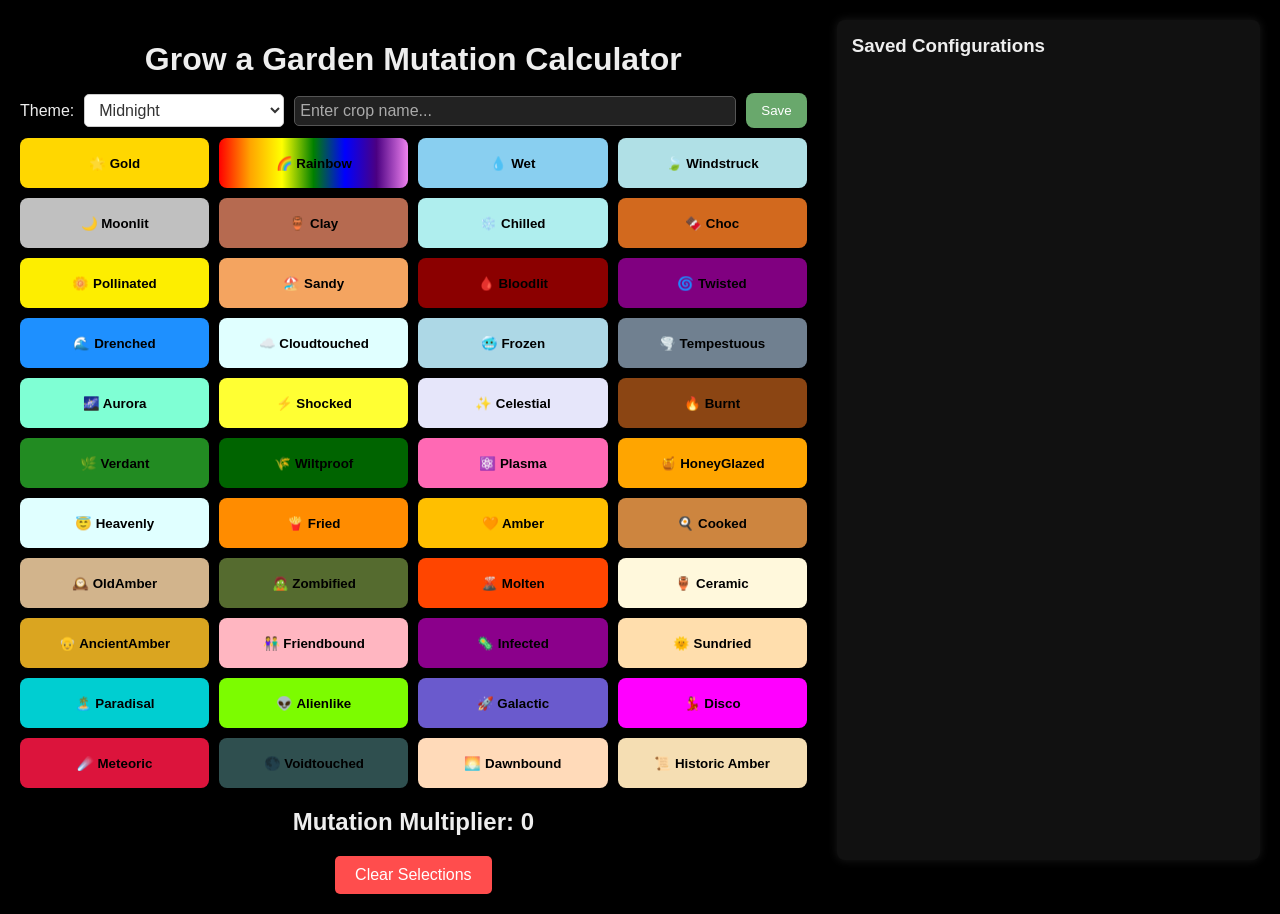
<file: index.html>
<!DOCTYPE html>
<html lang="en">
<head>
  <link rel="icon" href="sitelogo.ico" type="image/x-icon" />
  <link rel="stylesheet" href="style.css">
  <meta charset="UTF-8" />
  <title>Grow A Garden Mutation Calculator</title>
  <style>
    body {
      font-family: Arial, sans-serif;
      padding: 20px;
      background: #000; /* midnight default */
      color: #eee;
      display: flex;
      flex-direction: row;
      gap: 30px;
      transition: background-color 0.3s, color 0.3s;
    }
    .main {
      flex: 2;
    }
    h1 {
      text-align: center;
    }
    .controls {
      display: flex;
      gap: 10px;
      margin: 10px 0;
      flex-wrap: wrap;
      align-items: center;
      justify-content: center;
    }
    select#themeSelector {
      padding: 6px 10px;
      border-radius: 5px;
      cursor: pointer;
    }
    .buttons-container {
      display: grid;
      grid-template-columns: repeat(auto-fit, minmax(160px, 1fr));
      gap: 10px;
      margin-bottom: 20px;
    }
    button {
      padding: 10px;
      border: none;
      border-radius: 5px;
      cursor: pointer;
      transition: background-color 0.3s, filter 0.3s;
    }
    button.active {
      filter: brightness(70%);
    }
    #output {
      font-size: 1.5em;
      font-weight: bold;
      text-align: center;
      margin-top: 20px;
    }
    .sidebar {
      flex: 1;
      background: #111;
      padding: 15px;
      border-radius: 8px;
      box-shadow: 0 0 10px rgba(0,0,0,0.5);
      max-height: 90vh;
      overflow-y: auto;
      color: #eee;
      transition: background-color 0.3s, color 0.3s;
    }
    /* Save Entry Styles per theme */
    .save-entry {
      margin-bottom: 10px;
      padding: 10px;
      border-radius: 5px;
      border-left: 5px solid #4caf50;
      background: #222;
      color: #ddd;
      transition: background-color 0.3s, color 0.3s, border-color 0.3s;
    }
    input[type="text"] {
      flex: 1;
      padding: 5px;
      border-radius: 5px;
      border: 1px solid #555;
      background: #222;
      color: #eee;
      transition: border-color 0.3s;
    }
    input[type="text"]:focus {
      outline: none;
      border-color: #4caf50;
    }
    .clear-button {
      display: block;
      margin: 20px auto 0;
      padding: 10px 20px;
      background-color: #ff4d4d;
      color: white;
      border: none;
      border-radius: 5px;
      cursor: pointer;
      transition: background-color 0.3s;
    }
    .clear-button:hover {
      background-color: #d11a2a;
    }

    /* Theme classes */
    body.theme-light {
      background: #f4f4f4;
      color: #000;
    }
    body.theme-light .sidebar {
      background: #fff;
      color: #000;
      box-shadow: 0 0 10px rgba(0,0,0,0.1);
    }
    body.theme-light .save-entry {
      background: #e3ffe3;
      color: #000;
      border-color: #4caf50;
    }
    body.theme-light input[type="text"] {
      background: #fff;
      color: #000;
      border: 1px solid #ccc;
    }

    body.theme-midnight {
      background: #000;
      color: #eee;
    }
    body.theme-midnight .sidebar {
      background: #111;
      color: #eee;
      box-shadow: 0 0 10px rgba(255,255,255,0.1);
    }
    body.theme-midnight .save-entry {
      background: #222;
      color: #ddd;
      border-color: #66bb6a;
    }
    body.theme-midnight input[type="text"] {
      background: #222;
      color: #eee;
      border: 1px solid #555;
    }

    body.theme-rainbow {
      background: linear-gradient(to right, red, orange, yellow, green, blue, indigo, violet);
      color: #000;
    }
    body.theme-rainbow .sidebar {
      background: #fff8dc;
      color: #222;
      box-shadow: 0 0 10px rgba(0,0,0,0.1);
    }
    body.theme-rainbow .save-entry {
      background: linear-gradient(to right, #ff9a9e, #fad0c4);
      color: #440000;
      border-color: #ff4081;
    }
    body.theme-rainbow input[type="text"] {
      background: #fff;
      color: #000;
      border: 1px solid #ccc;
    }

    body.theme-pink {
      background: #ffe6f0;
      color: #333;
    }
    body.theme-pink .sidebar {
      background: #fff0f6;
      color: #333;
      box-shadow: 0 0 10px rgba(0,0,0,0.1);
    }
    body.theme-pink .save-entry {
      background: #ffcce3;
      color: #660033;
      border-color: #ff69b4;
    }
    body.theme-pink input[type="text"] {
      background: #fff;
      color: #333;
      border: 1px solid #ccc;
    }

    body.theme-dark {
      background: #121212;
      color: #eee;
    }
    body.theme-dark .sidebar {
      background: #222;
      color: #eee;
      box-shadow: 0 0 10px rgba(255,255,255,0.1);
    }
    body.theme-dark .save-entry {
      background: #333;
      color: #eee;
      border-color: #81c784;
    }
    body.theme-dark input[type="text"] {
      background: #333;
      color: #eee;
      border: 1px solid #555;
    }
  </style>
</head>
<body class="theme-midnight">
  <div class="main">
    <h1>Grow a Garden Mutation Calculator</h1>
    <div class="controls">
      <label for="themeSelector">Theme:</label>
      <select id="themeSelector" aria-label="Select theme">
        <option value="midnight" selected>Midnight</option>
        <option value="light">Light</option>
        <option value="dark">Dark</option>
        <option value="rainbow">Rainbow</option>
        <option value="pink">Pink</option>
      </select>
      <input type="text" id="saveName" placeholder="Enter crop name..." />
      <button onclick="saveConfiguration()">Save</button>
    </div>
    <div class="buttons-container" id="buttons"></div>
    <div id="output">Mutation Multiplier: 0</div>
    <button class="clear-button" onclick="clearSelections()">Clear Selections</button>
  </div>
  <div class="sidebar">
    <h3>Saved Configurations</h3>
    <div id="saves"></div>
  </div>

  <script>
    const values = {
      "🌟 Gold": 20,
      "🌈 Rainbow": 50,
      "💧 Wet": 2,
      "🍃 Windstruck": 2,
      "🌙 Moonlit": 2,
      "🏺 Clay": 3,
      "❄️ Chilled": 2,
      "🍫 Choc": 2,
      "🌼 Pollinated": 3,
      "🏖️ Sandy": 3,
      "🩸 Bloodlit": 4,
      "🌀 Twisted": 5,
      "🌊 Drenched": 5,
      "☁️ Cloudtouched": 5,
      "🥶 Frozen": 10,
      "🌪️ Tempestuous": 19,
      "🌌 Aurora": 90,
      "⚡ Shocked": 100,
      "✨ Celestial": 120,
      "🔥 Burnt": 4,
      "🌿 Verdant": 4,
      "🌾 Wiltproof": 4,
      "⚛️ Plasma": 5,
      "🍯 HoneyGlazed": 5,
      "😇 Heavenly": 5,
      "🍟 Fried": 8,
      "🧡 Amber": 10,
      "🍳 Cooked": 10,
      "🕰️ OldAmber": 20,
      "🧟 Zombified": 25,
      "🌋 Molten": 25,
      "🏺 Ceramic": 30,
      "👴 AncientAmber": 50,
      "👫 Friendbound": 70,
      "🦠 Infected": 75,
      "🌞 Sundried": 85,
      "🏝️ Paradisal": 100,
      "👽 Alienlike": 100,
      "🚀 Galactic": 120,
      "💃 Disco": 125,
      "☄️ Meteoric": 125,
      "🌑 Voidtouched": 135,
      "🌅 Dawnbound": 150,
      "📜 Historic Amber": 150
    };

    const colorHints = {
      "🌟 Gold": '#FFD700',
      "🌈 Rainbow": 'linear-gradient(to right, red, orange, yellow, green, blue, indigo, violet)',
      "💧 Wet": '#89CFF0',
      "🍃 Windstruck": '#B0E0E6',
      "🌙 Moonlit": '#C0C0C0',
      "🏺 Clay": '#B66A50',
      "❄️ Chilled": '#AFEEEE',
      "🍫 Choc": '#D2691E',
      "🌼 Pollinated": '#FDEE00',
      "🏖️ Sandy": '#F4A460',
      "🩸 Bloodlit": '#8B0000',
      "🌀 Twisted": '#800080',
      "🌊 Drenched": '#1E90FF',
      "☁️ Cloudtouched": '#E0FFFF',
      "🥶 Frozen": '#ADD8E6',
      "🌪️ Tempestuous": '#708090',
      "🌌 Aurora": '#7FFFD4',
      "⚡ Shocked": '#FFFF33',
      "✨ Celestial": '#E6E6FA',
      "🔥 Burnt": '#8B4513',
      "🌿 Verdant": '#228B22',
      "🌾 Wiltproof": '#006400',
      "⚛️ Plasma": '#FF69B4',
      "🍯 HoneyGlazed": '#FFA500',
      "😇 Heavenly": '#E0FFFF',
      "🍟 Fried": '#FF8C00',
      "🧡 Amber": '#FFBF00',
      "🍳 Cooked": '#CD853F',
      "🕰️ OldAmber": '#D2B48C',
      "🧟 Zombified": '#556B2F',
      "🌋 Molten": '#FF4500',
      "🏺 Ceramic": '#FFF8DC',
      "👴 AncientAmber": '#DAA520',
      "👫 Friendbound": '#FFB6C1',
      "🦠 Infected": '#8B008B',
      "🌞 Sundried": '#FFDEAD',
      "🏝️ Paradisal": '#00CED1',
      "👽 Alienlike": '#7CFC00',
      "🚀 Galactic": '#6A5ACD',
      "💃 Disco": '#FF00FF',
      "☄️ Meteoric": '#DC143C',
      "🌑 Voidtouched": '#2F4F4F',
      "🌅 Dawnbound": '#FFDAB9',
      "📜 Historic Amber": '#F5DEB3'
    };

    const buttonsContainer = document.getElementById('buttons');
    const output = document.getElementById('output');
    const saveNameInput = document.getElementById('saveName');
    const savesContainer = document.getElementById('saves');
    const themeSelector = document.getElementById('themeSelector');

    const state = {};
    const buttonElements = {};

    function createButtons() {
      buttonsContainer.innerHTML = '';
      for (const key in values) {
        state[key] = false;
        const btn = document.createElement('button');
        btn.textContent = key;
        btn.dataset.key = key;
        buttonElements[key] = btn;

        if (colorHints[key]) {
          if (colorHints[key].startsWith('linear-gradient')) {
            btn.style.background = colorHints[key];
            btn.style.color = '#000';
          } else {
            btn.style.backgroundColor = colorHints[key];
            btn.style.color = '#000';
          }
        }

        btn.addEventListener('click', () => {
          state[key] = !state[key];
          btn.classList.toggle('active');
          calculate();
        });
        buttonsContainer.appendChild(btn);
      }
    }

    createButtons();

    function calculate() {
      let base = 0;
      let othersTotal = 0;
      let othersCount = 0;

      for (const key in state) {
        if (state[key]) {
          if (key.includes('Rainbow') || key.includes('Gold')) {
            base += values[key];
          } else {
            othersTotal += values[key];
            othersCount++;
          }
        }
      }

      const result = base + (1 + othersTotal - othersCount);
      output.textContent = `Mutation Multiplier: ${result}`;
      return result;
    }

    function saveConfiguration() {
      const name = saveNameInput.value.trim();
      if (!name) return alert("Please enter a name for this save.");

      const activeKeys = Object.keys(state).filter(k => state[k]);
      const result = calculate();

      const entry = document.createElement('div');
      entry.className = 'save-entry';
      entry.innerHTML = `<h4>${name}</h4><p>Active: ${activeKeys.join(", ") || 'None'}</p><p>Multiplier: ${result}</p>`;
      savesContainer.prepend(entry);

      saveNameInput.value = '';
    }

    function clearSelections() {
      for (const key in state) {
        state[key] = false;
        buttonElements[key].classList.remove('active');
      }
      calculate();
    }

    function applyTheme(theme) {
      document.body.classList.remove('theme-light', 'theme-midnight', 'theme-rainbow', 'theme-pink', 'theme-dark');
      document.body.classList.add(`theme-${theme}`);
    }

    themeSelector.addEventListener('change', () => {
      applyTheme(themeSelector.value);
    });

    // Initialize default theme to midnight
    applyTheme(themeSelector.value);
  </script>
</body>
</html>
</file>
<file: style.css>
/* General Page Styles */
body {
  font-family: 'Segoe UI', sans-serif;
  margin: 0;
  padding: 20px;
  display: flex;
  gap: 30px;
  background-color: #f4fbe2;
  color: #333;
  transition: background-color 0.3s, color 0.3s;
}

h1 {
  text-align: center;
  margin-bottom: 15px;
}

.main {
  flex: 2;
}

/* Theme Dropdown & Input Area */
.controls {
  display: flex;
  flex-wrap: wrap;
  align-items: center;
  justify-content: center;
  gap: 10px;
  margin-bottom: 20px;
}

select,
input[type="text"] {
  padding: 10px;
  font-size: 1rem;
  border-radius: 8px;
  border: 1px solid #ccc;
  background-color: white;
  color: #333;
  min-width: 200px;
}

input[type="text"]::placeholder {
  color: #aaa;
}

/* Save Button */
.controls button {
  padding: 10px 15px;
  background-color: #69a86c;
  color: white;
  border: none;
  border-radius: 8px;
  cursor: pointer;
  transition: background-color 0.2s;
}

.controls button:hover {
  background-color: #4c844f;
}

/* Toggle Buttons */
.buttons-container {
  display: grid;
  grid-template-columns: repeat(auto-fit, minmax(160px, 1fr));
  gap: 10px;
}

.buttons-container button {
  padding: 12px;
  font-weight: bold;
  border-radius: 8px;
  cursor: pointer;
  transition: transform 0.2s, filter 0.3s;
  border: none;
  text-align: center;
  word-wrap: break-word;
  min-height: 50px;
  box-shadow: 0 2px 6px rgba(0, 0, 0, 0.1);
}

.buttons-container button:hover {
  transform: scale(1.05);
}

.buttons-container button.active {
  filter: brightness(75%);
}

/* Output */
#output {
  font-size: 1.6em;
  font-weight: bold;
  margin: 30px 0 10px;
  text-align: center;
}

/* Clear Button */
.clear-button {
  display: block;
  margin: 10px auto;
  padding: 10px 20px;
  background-color: #e05959;
  color: white;
  border: none;
  border-radius: 8px;
  cursor: pointer;
  font-size: 1rem;
  transition: background-color 0.3s;
}

.clear-button:hover {
  background-color: #c84343;
}

/* Sidebar */
.sidebar {
  flex: 1;
  padding: 15px;
  background: #e0ffe0;
  border-radius: 10px;
  max-height: 90vh;
  overflow-y: auto;
  box-shadow: 0 0 10px rgba(0, 0, 0, 0.1);
}

.sidebar h3 {
  margin-top: 0;
}

/* Save Entry */
.save-entry {
  margin-bottom: 15px;
  padding: 12px;
  background-color: #ffffff;
  border-left: 5px solid #4caf50;
  border-radius: 5px;
  box-shadow: 0 2px 4px rgba(0, 0, 0, 0.08);
}

.save-entry h4 {
  margin: 0 0 5px;
  font-size: 1.1em;
}

.save-entry p {
  margin: 2px 0;
  font-size: 0.95em;
}

/* Scrollbar (for sidebar) */
.sidebar::-webkit-scrollbar {
  width: 8px;
}
.sidebar::-webkit-scrollbar-thumb {
  background-color: #a0d8a0;
  border-radius: 4px;
}
</file>
